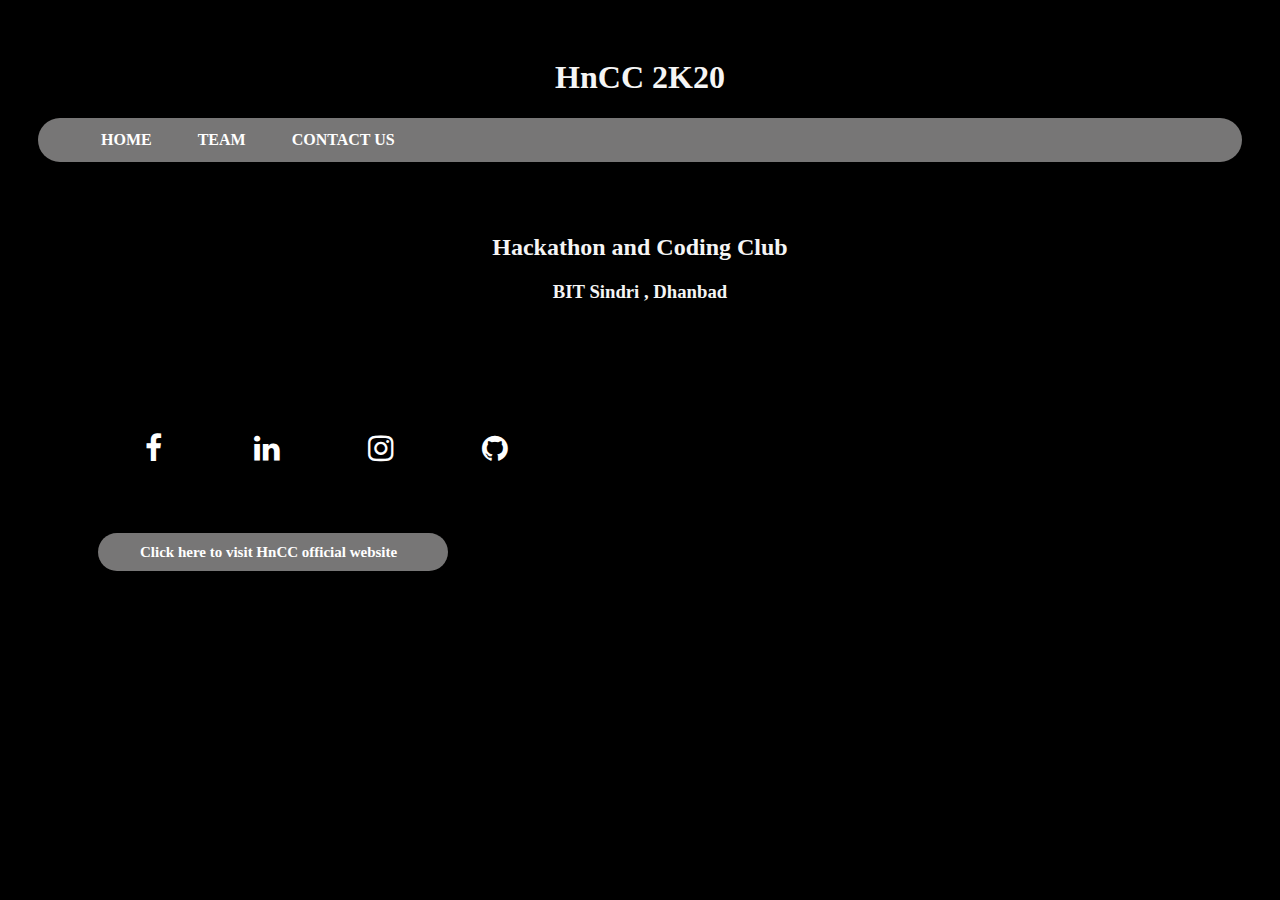
<file: html/contact.html>
<!DOCTYPE html>
<html lang="en">

<head>
    <meta charset="UTF-8">
    <meta http-equiv="X-UA-Compatible" content="IE=edge">
    <meta name="viewport" content="width=device-width, initial-scale=1.0">
    <meta name="viewport" content="width=device-width, initial-scale=1">
    <link rel="stylesheet" href="https://cdnjs.cloudflare.com/ajax/libs/font-awesome/4.7.0/css/font-awesome.min.css">
    <title>contact us</title>
</head>

<body>
    <style>
        * {
            box-sizing: border-box;
            color: whitesmoke;
        }

        body {
            background-color: rgb(0, 0, 0);
            color: whitesmoke;
            padding: 30px;
        }

        .heading {
            color: whitesmoke;
        }

        h1 {
            text-align: center;
        }

        h2 {
            text-align: center;
        }

        h3 {
            text-align: center;
        }

        .nav {
            background-color: rgb(119, 118, 118);
            border-radius: 25px;

        }

        .nav li {
            float: left;
            list-style: none;
            margin: 13px 20px;
            font-weight: bold;
            color: white;


        }

        .nav li a {
            padding: 3px 3px;
            text-decoration: none;
            color: white;

        }

        .nav ul {
            overflow: auto;

        }

        .nav li a:hover {
            color: black;
        }

        .website {
            background-color: rgb(119, 118, 118);
            padding: 10px;
            border-radius: 35px;
            width: 350px;
            

        }

        .website :hover {
            color: black;
        }

        .website a {
            color: rgb(255, 255, 255);
            text-decoration: none;
            padding-left: 32px;
            font-weight: bold;
            font-size: 15px;
        }

        .fa {
            padding: 20px;
            font-size: 30px;
            width: 70px;
            text-align: center;
            text-decoration: none;
            margin: 50px 20px;
            border-radius: 50%;
        }

        .fa:hover {
            color: black;
            background-color: white;
        }

        .fa-facebook {
            background: #000000;
            color: rgb(255, 255, 255);
        }

        .fa-linkedin {
            background: #000000;
            color: rgb(255, 255, 255);
        }

        .fa-instagram {
            background: #000000;
            color: rgb(255, 255, 255);
        }

        .fa-github {
            background: #000000;
            color: rgb(255, 255, 255);
        }

        .smedia {
            margin: 30px;
            padding: 30px;

        }
    </style>

    </head>

    <body>

        <div class="heading">
            <h1>HnCC 2K20</h1>
        </div>
        <header>
            <div>
                <nav class="nav">
                    <ul>
                        <li><a href="../index.html">HOME</a></li>
                        <li><a href="./team.html">TEAM</a></li>
                        <li><a href="">CONTACT US</a></li>
                    </ul>
                </nav>
            </div>
        </header>
        <BR>
        <BR>
        <h2>Hackathon and Coding Club</h2>
        <h3>BIT Sindri , Dhanbad</h3>

        <div class="smedia">

            <a href="https://www.facebook.com/hnccbits/" class="fa fa-facebook"></a>

            <a href="https://www.linkedin.com/company/hnccbits/" class="fa fa-linkedin"></a>

            <a href="https://www.instagram.com/hnccbits/" class="fa fa-instagram"></a>

            <a href="https://github.com/hnccbits" class="fa fa-github"></a>

            <div>

                <div class="website">
                    <a href="https://hnccbits.com/#footer">Click here to visit HnCC official website</a>
                </div>


            </div>
    </body>

</html>
</file>
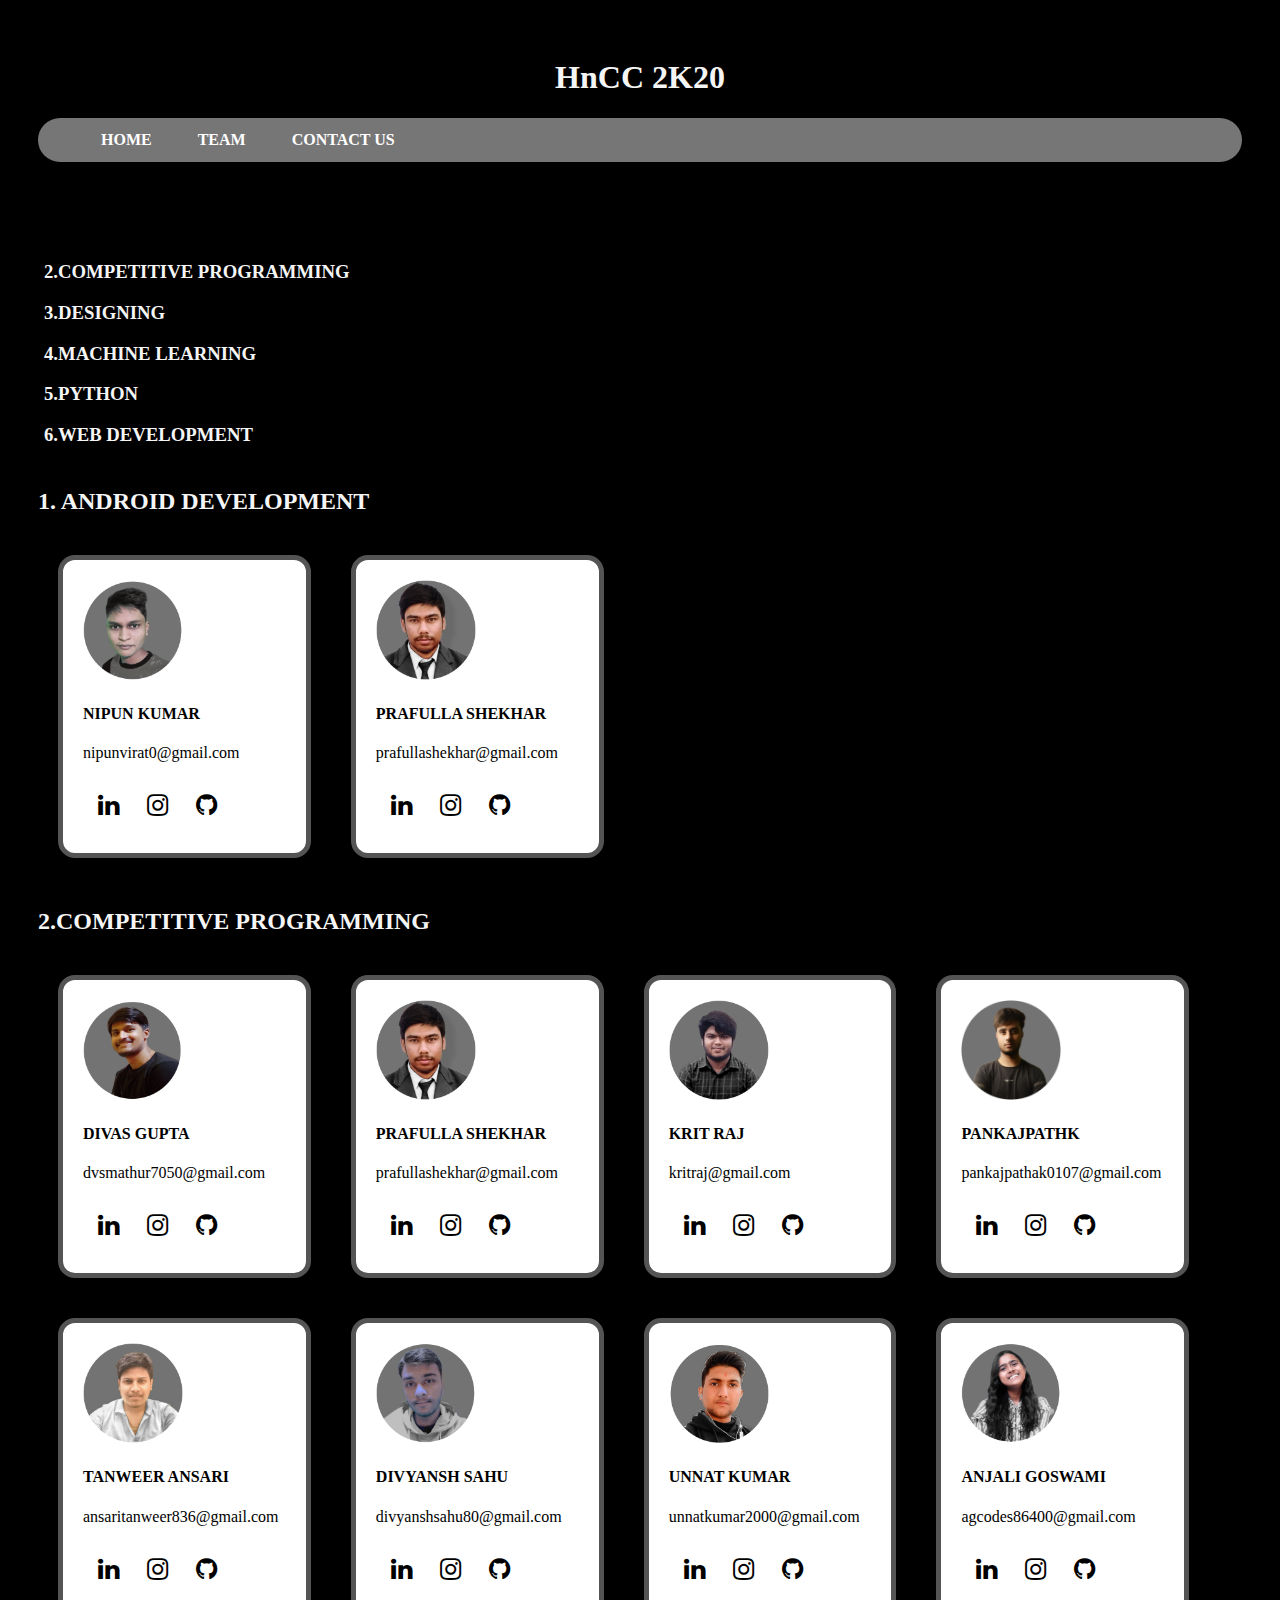
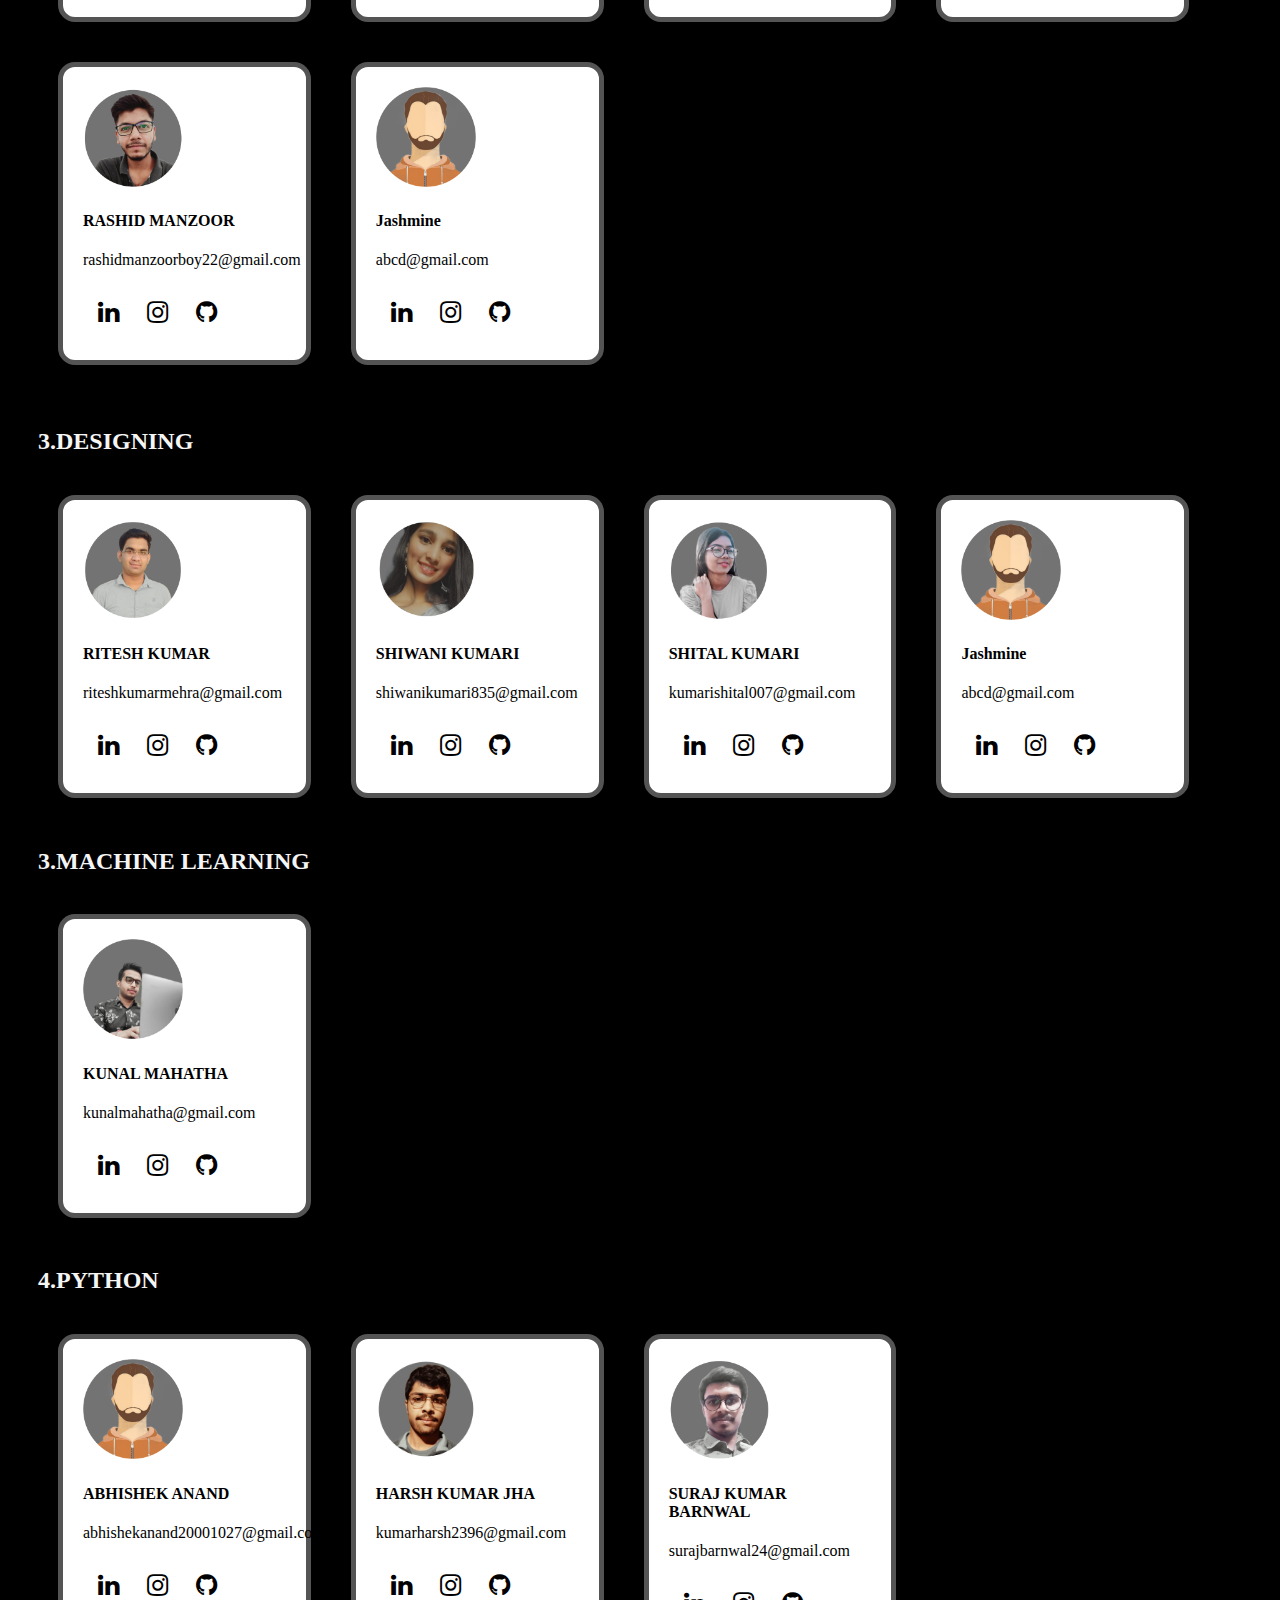
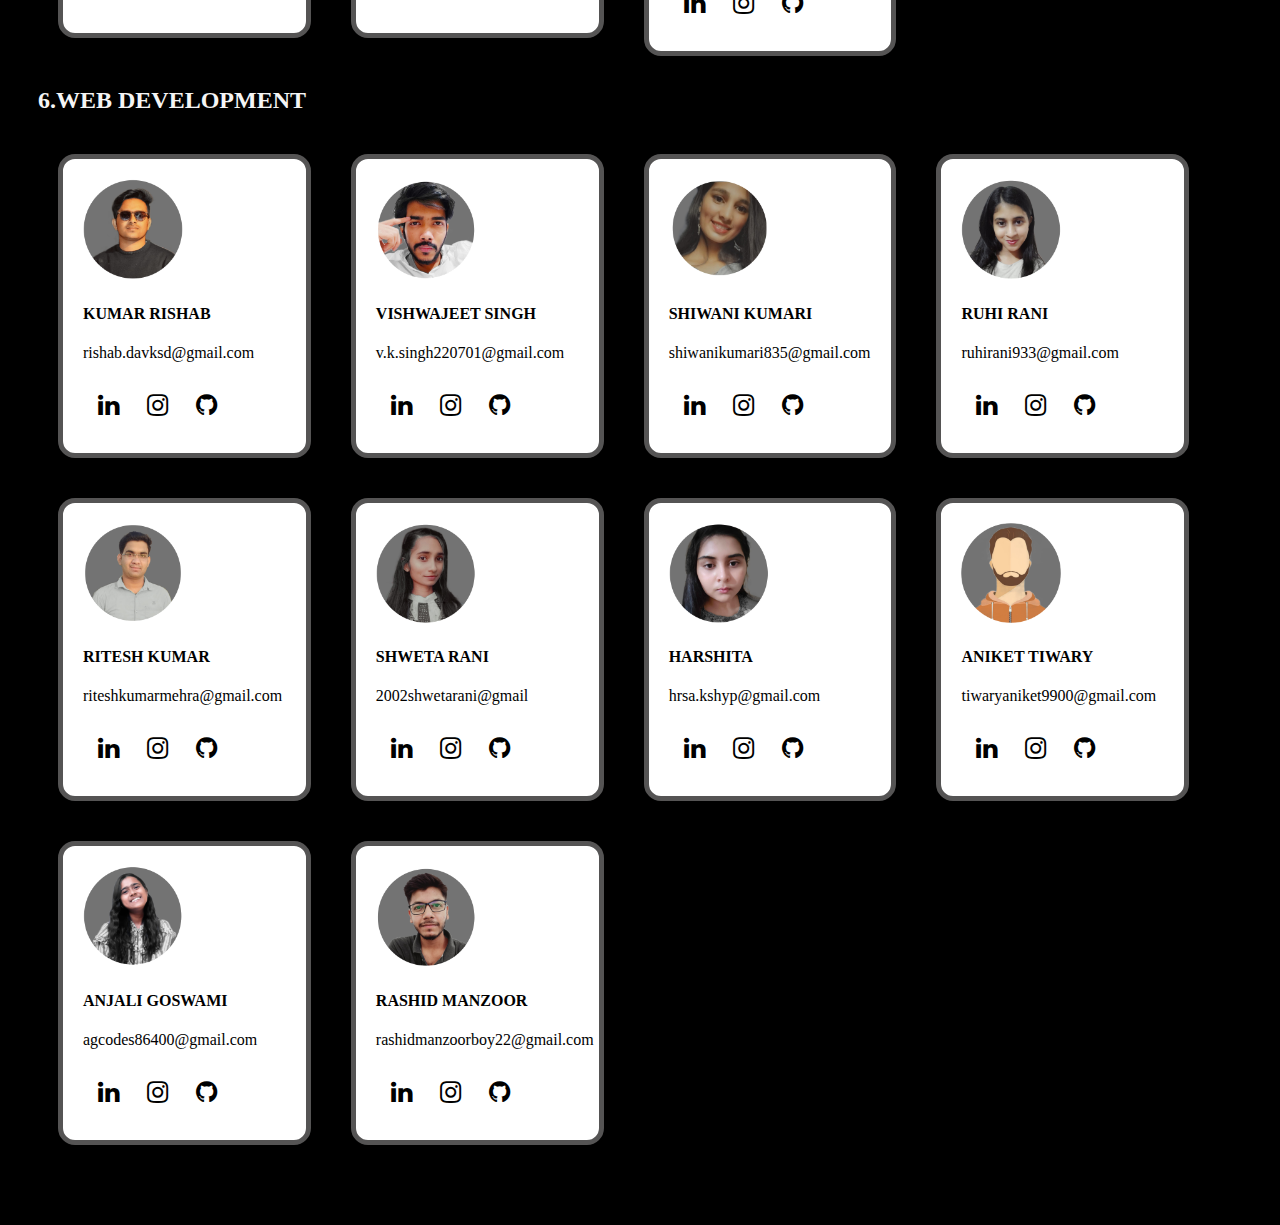
<file: html/team.html>
<!DOCTYPE html>
<html lang="en">

<head>
    <meta charset="UTF-8">
    <meta http-equiv="X-UA-Compatible" content="IE=edge">
    <meta name="viewport" content="width=device-width, initial-scale=1.0">
    <meta name="viewport" content="width=device-width, initial-scale=1">
    <link rel="stylesheet" href="https://cdnjs.cloudflare.com/ajax/libs/font-awesome/4.7.0/css/font-awesome.min.css">
    <title>TEAM</title>
</head>
<style>
    * {
        box-sizing: border-box;
    }

    body {
        background-color: rgb(0, 0, 0);
        padding: 30px;
    }

    .heading {
        color: whitesmoke;
    }

    h1 {
        text-align: center;
    }

    #headinga {
        color: whitesmoke;
    }

    #headingb {
        color: whitesmoke;
    }

    #headingc {
        color: whitesmoke;
    }

    #headingd {
        color: whitesmoke;
    }

    #headinge {
        color: whitesmoke;
    }

    #headingf {
        color: whitesmoke;
    }

    .nav {
        background-color: rgb(119, 118, 118);
        border-radius: 25px;

    }

    .nav li {
        float: left;
        list-style: none;
        margin: 13px 20px;
        font-weight: bold;
        color: white;


    }

    .nav li a {
        padding: 3px 3px;
        text-decoration: none;
        color: white;

    }

    .nav ul {
        overflow: auto;

    }

    .nav li a:hover {
        color: black;
    }

    .hyperlink {
        padding: 3px;
        margin: 3px;
    }

    .hyperlink a {
        color: whitesmoke;
        text-decoration: none;
    }

    .hyperlink a :hover {
        color: grey;

    }

    .fa {
        padding: 10px;
        font-size: 25px;
        width: 35px;
        text-align: center;
        text-decoration: none;
        margin: 5px;
        border-radius: 50%;
    }

    .fa:hover {
        color: rgb(26, 97, 230);
    }

    .fa-facebook {
        background: white;
        color: black;
    }

    .fa-linkedin {
        background: white;
        color: black;
    }

    .fa-github {
        background: white;
        color: rgb(0, 0, 0);
    }

    .fa-instagram {
        background: #ffffff;
        color: rgb(0, 0, 0);
    }

    .profile {
        background-color: rgb(255, 255, 255);
        border: 5px solid rgb(85, 84, 84);
        border-radius: 17px;
        padding: 20px;
        margin: 20px;
    }

    .profile {
        float: left;
        width: 21%;
    }

    .ad {
        width: 100%;
        height: 400px;
        background: rgb(0, 0, 0);
    }

    .cp {
        width: 100%;
        height: 1100px;
        background: rgb(0, 0, 0);
    }

    .designers {
        width: 100%;
        height: 400px;
        background: rgb(0, 0, 0);
    }

    .machine {
        width: 100%;
        height: 400px;
        background: rgb(0, 0, 0);
    }

    .python {
        width: 100%;
        height: 400px;
        background: rgb(0, 0, 0);
    }

    .webd {
        width: 100%;
        height: 1100px;
        background: rgb(0, 0, 0);
    }
</style>

<body>

    <!-- NAVIGATION BAR -->

    <div class="heading">
        <h1>HnCC 2K20</h1>
    </div>
    
        <header>
            <div>
                <nav class="nav">
                    <ul>
                        <li><a href="../index.html">HOME</a></li>
                        <li><a href="">TEAM</a></li>
                        <li><a href="./contact.html">CONTACT US</a></li>
                    </ul>
                </nav>
            </div>
        </header>
        <BR>

        <!-- links for diffrent section of profile  -->
        <div class="hyperlink">
            <a href="http://127.0.0.1:5500/TEAM.html#headinga"></a>
            <h3>1. ANDROID DEVELOPMENT</h3>
            </a>

            <a href="http://127.0.0.1:5500/TEAM.html#headingb">
                <H3>2.COMPETITIVE PROGRAMMING</H3>
            </a>

            <a href="http://127.0.0.1:5500/TEAM.html#headingc">
                <H3>3.DESIGNING</H3>
            </a>

            <a href="http://127.0.0.1:5500/TEAM.html#headingd">
                <H3>4.MACHINE LEARNING</H3>
            </a>

            <a href="http://127.0.0.1:5500/TEAM.html#headinge">
                <H3>5.PYTHON</H3>
            </a>

            <a href="http://127.0.0.1:5500/TEAM.html#headingf">
                <H3>6.WEB DEVELOPMENT</H3>
            </a>

        </div>


        <!-- PROFILES -->

        <div class="ad" id="adev">
            <!-- 1.android DEVELOPMENT -->
            <h2 id="headinga">1. ANDROID DEVELOPMENT</h2>

            <!-- 1st profile  -->
            <div id="alpha" class="profile">
                <img src="../img/nipun.jpeg" width="100">
                <h4>NIPUN KUMAR</h4>
                <p>nipunvirat0@gmail.com</p>
                <a href="https://www.linkedin.com/in/nipunkumar815313" class="fa fa-linkedin"></a>
                <a href="https://www.instagram.com/chaudharyraj18/" class="fa fa-instagram"></a>
                <a href="https://github.com/nipun2003" class="fa fa-github"></a>
            </div>

            <!-- 2nd profile  -->
            <div id="beta" class="profile">
                <img src="../img/prafulla.jpeg" width="100">
                <h4>PRAFULLA SHEKHAR</h4>
                <p>prafullashekhar@gmail.com</p>
                <a href="https://www.linkedin.com/in/prafull-shekhar-292820207/" class="fa fa-linkedin"></a>
                <a href="https://www.instagram.com/prafulla.shekhar/" class="fa fa-instagram"></a>
                <a href="https://github.com/prafullashekhar" class="fa fa-github"></a>
            </div>

        </div>

        <!-- 2. competitive programmers -->
        <div class="cp" id="cpp">
            <h2 id="headingb">2.COMPETITIVE PROGRAMMING</h2>

            <!-- 1st profile -->
            <div id="FIRST" class="profile">
                <img src="../img/divas.jpeg" width="100">
                <h4>DIVAS GUPTA</h4>
                <p>dvsmathur7050@gmail.com</p>
                <a href="https://www.linkedin.com/in/divas-gupta-13712417b/" class="fa fa-linkedin"></a>
                <a href="https://www.instagram.com/divas_gupta_/" class="fa fa-instagram"></a>
                <a href="https://github.com/DivasGupta7" class="fa fa-github"></a>
            </div>

            <!-- 2nd profile  -->
            <div id="second" class="profile">
                <img src="../img/prafulla.jpeg" width="100">
                <h4>PRAFULLA SHEKHAR</h4>
                <p>prafullashekhar@gmail.com</p>
                <a href="https://www.linkedin.com/in/prafull-shekhar-292820207/" class="fa fa-linkedin"></a>
                <a href="https://www.instagram.com/prafulla.shekhar/" class="fa fa-instagram"></a>
                <a href="https://github.com/prafullashekhar" class="fa fa-github"></a>
            </div>

            <!-- 3rd profile -->
            <div id="third" class="profile">
                <img src="..//img/krit.jpeg" width="100">
                <h4>KRIT RAJ</h4>
                <p>kritraj@gmail.com</p>
                <a href="https://in.linkedin.com/in/krit-raj-7978b5207" class="fa fa-linkedin"></a>
                <a href="https://www.instagram.com/the__unpaired__electron__/" class="fa fa-instagram"></a>
                <a href="https://github.com/Krit-coder" class="fa fa-github"></a>
            </div>

            <!-- 4th profile -->
            <div id="four" class="profile">
                <img src="../img/pankaj.jpg" width="100">
                <h4>PANKAJPATHK</h4>
                <p>pankajpathak0107@gmail.com</p>
                <a href="https://www.linkedin.com/in/pankaj-pathak-715a871a0/" class="fa fa-linkedin"></a>
                <a href="https://www.instagram.com/pankaj.pathakk/" class="fa fa-instagram"></a>
                <a href="" class="fa fa-github"></a>
            </div>

            <!-- 5th profile   -->
            <div id="five" class="profile">
                <img src="../img/TANVEER.jpeg" width="100">
                <h4>TANWEER ANSARI</h4>
                <p>ansaritanweer836@gmail.com</p>
                <a href="https://www.linkedin.com/in/tanweer-ansari-724721209/?originalSubdomain=in"
                    class="fa fa-linkedin"></a>
                <a href="https://www.instagram.com/tanweer.ansari.1840/" class="fa fa-instagram"></a>
                <a href="https://www.linkedin.com/in/tanweer-ansari-724721209/" class="fa fa-github"></a>
            </div>

            <div id="six" class="profile">
                <img src="../img/divyansh.jpeg" width="100">
                <h4>DIVYANSH SAHU</h4>
                <p>divyanshsahu80@gmail.com</p>
                <a href="https://www.linkedin.com/in/divyansh-sahu-8122591ba/" class="fa fa-linkedin"></a>
                <a href="https://www.instagram.com/div_sahu_20/" class="fa fa-instagram"></a>
                <a href="https://github.com/div-sahu55" class="fa fa-github"></a>
            </div>
            <div id="seven" class="profile">

                <img src="../img/unnat.jpeg" width="100">
                <h4>UNNAT KUMAR</h4>
                <p>unnatkumar2000@gmail.com</p>
                <a href="https://www.linkedin.com/in/unnat-kumar-810102203" class="fa fa-linkedin"></a>
                <a href="https://www.instagram.com/unnatsinghal2002/" class="fa fa-instagram"></a>
                <a href="https://github.com/UnnatKr" class="fa fa-github"></a>
            </div>

            <div id="eight" class="profile">
                <img src="../img/anjali.jpeg" width="100">
                <h4>ANJALI GOSWAMI</h4>
                <p>agcodes86400@gmail.com</p>
                <a href="https://www.linkedin.com/in/anjaligoswami20/" class="fa fa-linkedin"></a>
                <a href="https://www.instagram.com/anjaligoswami01/" class="fa fa-instagram"></a>
                <a href="https://github.com/anjaligoswami" class="fa fa-github"></a>
            </div>

            <div id="nine" class="profile">
                <img src="../img/rashid.jpeg" width="100">
                <h4>RASHID MANZOOR</h4>
                <p>rashidmanzoorboy22@gmail.com</p>
                <a href="" class="fa fa-linkedin"></a>
                <a href="https://www.instagram.com/rashid_2205/" class="fa fa-instagram"></a>
                <a href="" class="fa fa-github"></a>
            </div>

            <div id="nine" class="profile">
                <img src="../img/sample.jpeg" width="100">
                <h4>Jashmine</h4>
                <p>abcd@gmail.com</p>
                <a href="#" class="fa fa-linkedin"></a>
                <a href="#" class="fa fa-instagram"></a>
                <a href="#" class="fa fa-github"></a>
            </div>

        </div>


        <!-- designers -->
        <div class="designers" id="design">
            <h2 id="headingc">3.DESIGNING</h2>

            <!-- 1st profile  -->
            <div id="dtwo" class="profile">
                <img src="../img/ritesh.jpeg" width="100">
                <h4>RITESH KUMAR</h4>
                <p>riteshkumarmehra@gmail.com</p>
                <a href="" class="fa fa-linkedin"></a>
                <a href="https://www.instagram.com/riteshkumar6296/" class="fa fa-instagram"></a>
                <a href="https://github.com/RajRitesh" class="fa fa-github"></a>
            </div>

            <div id="WTHREE" class="profile">
                <img src="../img/shiwani.jpeg" width="100">
                <h4>SHIWANI KUMARI</h4>
                <p>shiwanikumari835@gmail.com</p>
                <a href="" class="fa fa-linkedin"></a>
                <a href="https://www.instagram.com/_s.h.i.w.a.n.i._/" class="fa fa-instagram"></a>
                <a href="https://github.com/shiwi123" class="fa fa-github"></a>
            </div>

            <div id="done" class="profile">
                <img src="../img/shital.jpeg" width="100">
                <h4>SHITAL KUMARI</h4>
                <p>kumarishital007@gmail.com</p>
                <a href="https://www.linkedin.com/in/shital-kumari-0a2693212/" class="fa fa-linkedin"></a>
                <a href="https://www.instagram.com/______miss_san____/" class="fa fa-instagram"></a>
                <a href="https://github.com/chimchimot7" class="fa fa-github"></a>
            </div>

            <div id="nine" class="profile">
                <img src="../img/sample.jpeg" width="100">
                <h4>Jashmine</h4>
                <p>abcd@gmail.com</p>
                <a href="#" class="fa fa-linkedin"></a>
                <a href="#" class="fa fa-instagram"></a>
                <a href="#" class="fa fa-github"></a>
            </div>
        </div>

        <!-- MACHINE LEARNING  -->
        <div class="machine" id="machin">
            <h2 id="headingd">3.MACHINE LEARNING</h2>

            <!-- 1ST PROFILE  -->
            <div id="mone" class="profile">
                <img src="../img/kunnal.jpeg" width="100">
                <h4>KUNAL MAHATHA</h4>
                <p>kunalmahatha@gmail.com</p>
                <a href="" class="fa fa-linkedin"></a>
                <a href="" class="fa fa-instagram"></a>
                <a href="" class="fa fa-github"></a>
            </div>
        </div>

        <!-- python  -->
        <div class="python" id="phytho">
            <h2 id="headinge">4.PYTHON</h2>
            <!-- 1st profile  -->
            <div id="pone" class="profile">
                <img src="../img/sample.jpeg" width="100">
                <h4>ABHISHEK ANAND</h4>
                <p>abhishekanand20001027@gmail.com</p>
                <a href="" class="fa fa-linkedin"></a>
                <a href="" class="fa fa-instagram"></a>
                <a href="https://github.com/royabhi00" class="fa fa-github"></a>
            </div>

            <div id="ptwo" class="profile">
                <img src="../img/HARSH.jpeg" width="100">
                <h4>HARSH KUMAR JHA</h4>
                <p>kumarharsh2396@gmail.com </p>
                <a href="https://www.linkedin.com/mwlite/in/harsh-kumar-jha-359231183" class="fa fa-linkedin"></a>
                <a href="https://www.instagram.com/kumar._._.harsh/" class="fa fa-instagram"></a>
                <a href="https://github.com/kumarharsh2396" class="fa fa-github"></a>
            </div>

            <div id="pthree" class="profile">
                <img src="../img/suraj.jpeg" width="100">
                <h4>SURAJ KUMAR BARNWAL</h4>
                <p>surajbarnwal24@gmail.com</p>
                <a href="https://www.linkedin.com/in/suraj-barnwal-48a306203" class="fa fa-linkedin"></a>
                <a href="https://www.instagram.com/redocmi/" class="fa fa-instagram"></a>
                <a href="https://github.com/RedocamaI" class="fa fa-github"></a>
            </div>

        </div>

        <!-- WEB DEVELOPMENT  -->

        <div class="webd" id="web">
            <h2 id="headingf">6.WEB DEVELOPMENT</h2>

            <!-- 1ST PROFILE  -->
            <div id="WONE" class="profile">
                <img src="../img/RISHAB.jpeg" width="100">
                <h4>KUMAR RISHAB</h4>
                <p>rishab.davksd@gmail.com</p>
                <a href="https://www.linkedin.com/in/kumar-rishab-682929201/" class="fa fa-linkedin"></a>
                <a href="" class="fa fa-instagram"></a>
                <a href="https://github.com/rishab0902" class="fa fa-github"></a>
            </div>

            <div id="WTWO" class="profile">
                <img src="../img/VISHVAJEET.jpeg" width="100">
                <h4>VISHWAJEET SINGH</h4>
                <p>v.k.singh220701@gmail.com</p>
                <a href="https://www.linkedin.com/in/vishwajeet-kumar-singh-b2a7aa1a5/" class="fa fa-linkedin"></a>
                <a href="https://www.instagram.com/vishwajeet.singh0001/" class="fa fa-instagram"></a>
                <a href="https://github.com/vishwajeet-hash" class="fa fa-github"></a>
            </div>

            <div id="WTHREE" class="profile">
                <img src="../img/shiwani.jpeg" width="100">
                <h4>SHIWANI KUMARI</h4>
                <p>shiwanikumari835@gmail.com</p>
                <a href="" class="fa fa-linkedin"></a>
                <a href="https://www.instagram.com/_s.h.i.w.a.n.i._/" class="fa fa-instagram"></a>
                <a href="https://github.com/shiwi123" class="fa fa-github"></a>
            </div>

            <div id="WFOUR" class="profile">
                <img src="../img/ruhi.jpeg" width="100">
                <h4>RUHI RANI</h4>
                <p>ruhirani933@gmail.com</p>
                <a href="https://www.linkedin.com/in/ruhi-rani-a06a62204/?originalSubdomain=in"
                    class="fa fa-linkedin"></a>
                <a href="" class="fa fa-instagram"></a>
                <a href="https://github.com/ruhirani011" class="fa fa-github"></a>
            </div>

            <div id="dtwo" class="profile">
                <img src="../img/ritesh.jpeg" width="100">
                <h4>RITESH KUMAR</h4>
                <p>riteshkumarmehra@gmail.com</p>
                <a href="" class="fa fa-linkedin"></a>
                <a href="https://www.instagram.com/riteshkumar6296/" class="fa fa-instagram"></a>
                <a href="https://github.com/RajRitesh" class="fa fa-github"></a>
            </div>

            <div id="WFIVE" class="profile">
                <img src="../img/shweta.jpeg" width="100">
                <h4>SHWETA RANI</h4>
                <p>2002shwetarani@gmail</p>
                <a href="https://www.linkedin.com/in/shweta-rani-54bb11206/" class="fa fa-linkedin"></a>
                <a href="https://www.instagram.com/__sublime__shweta__/" class="fa fa-instagram"></a>
                <a href="https://github.com/Shweta-Rani1" class="fa fa-github"></a>
            </div>

            <div id="WSIX" class="profile">
                <img src="../img/HARSHITA.jpeg" width="100">
                <h4>HARSHITA</h4>
                <p>hrsa.kshyp@gmail.com</p>
                <a href="https://www.linkedin.com/in/harshita-a8a620207" class="fa fa-linkedin"></a>
                <a href="https://www.instagram.com/coder_harshita/" class="fa fa-instagram"></a>
                <a href="https://github.com/hrshita-kshyp" class="fa fa-github"></a>
            </div>

            <div id="WSEVEN" class="profile">
                <img src="../img/sample.jpeg" width="100">
                <h4>ANIKET TIWARY</h4>
                <p>tiwaryaniket9900@gmail.com</p>
                <a href="https://www.linkedin.com/in/aniket-tiwary-0ba759206/" class="fa fa-linkedin"></a>
                <a href="https://www.instagram.com/aniket_tiwary0909/" class="fa fa-instagram"></a>
                <a href="https://github.com/tiwaryaniket" class="fa fa-github"></a>
            </div>

            <div id="WEIGHT" class="profile">
                <img src="../img/anjali.jpeg" width="100">
                <h4>ANJALI GOSWAMI</h4>
                <p>agcodes86400@gmail.com</p>
                <a href="https://www.linkedin.com/in/anjaligoswami20/" class="fa fa-linkedin"></a>
                <a href="https://www.instagram.com/anjaligoswami01/" class="fa fa-instagram"></a>
                <a href="https://github.com/anjaligoswami" class="fa fa-github"></a>
            </div>

            <div id="WNINE" class="profile">
                <img src="../img/rashid.jpeg" width="100">
                <h4>RASHID MANZOOR</h4>
                <p>rashidmanzoorboy22@gmail.com</p>
                <a href="" class="fa fa-linkedin"></a>
                <a href="https://www.instagram.com/rashid_2205/" class="fa fa-instagram"></a>
                <a href="" class="fa fa-github"></a>
            </div>

        </div>
</body>

</html>
</file>
